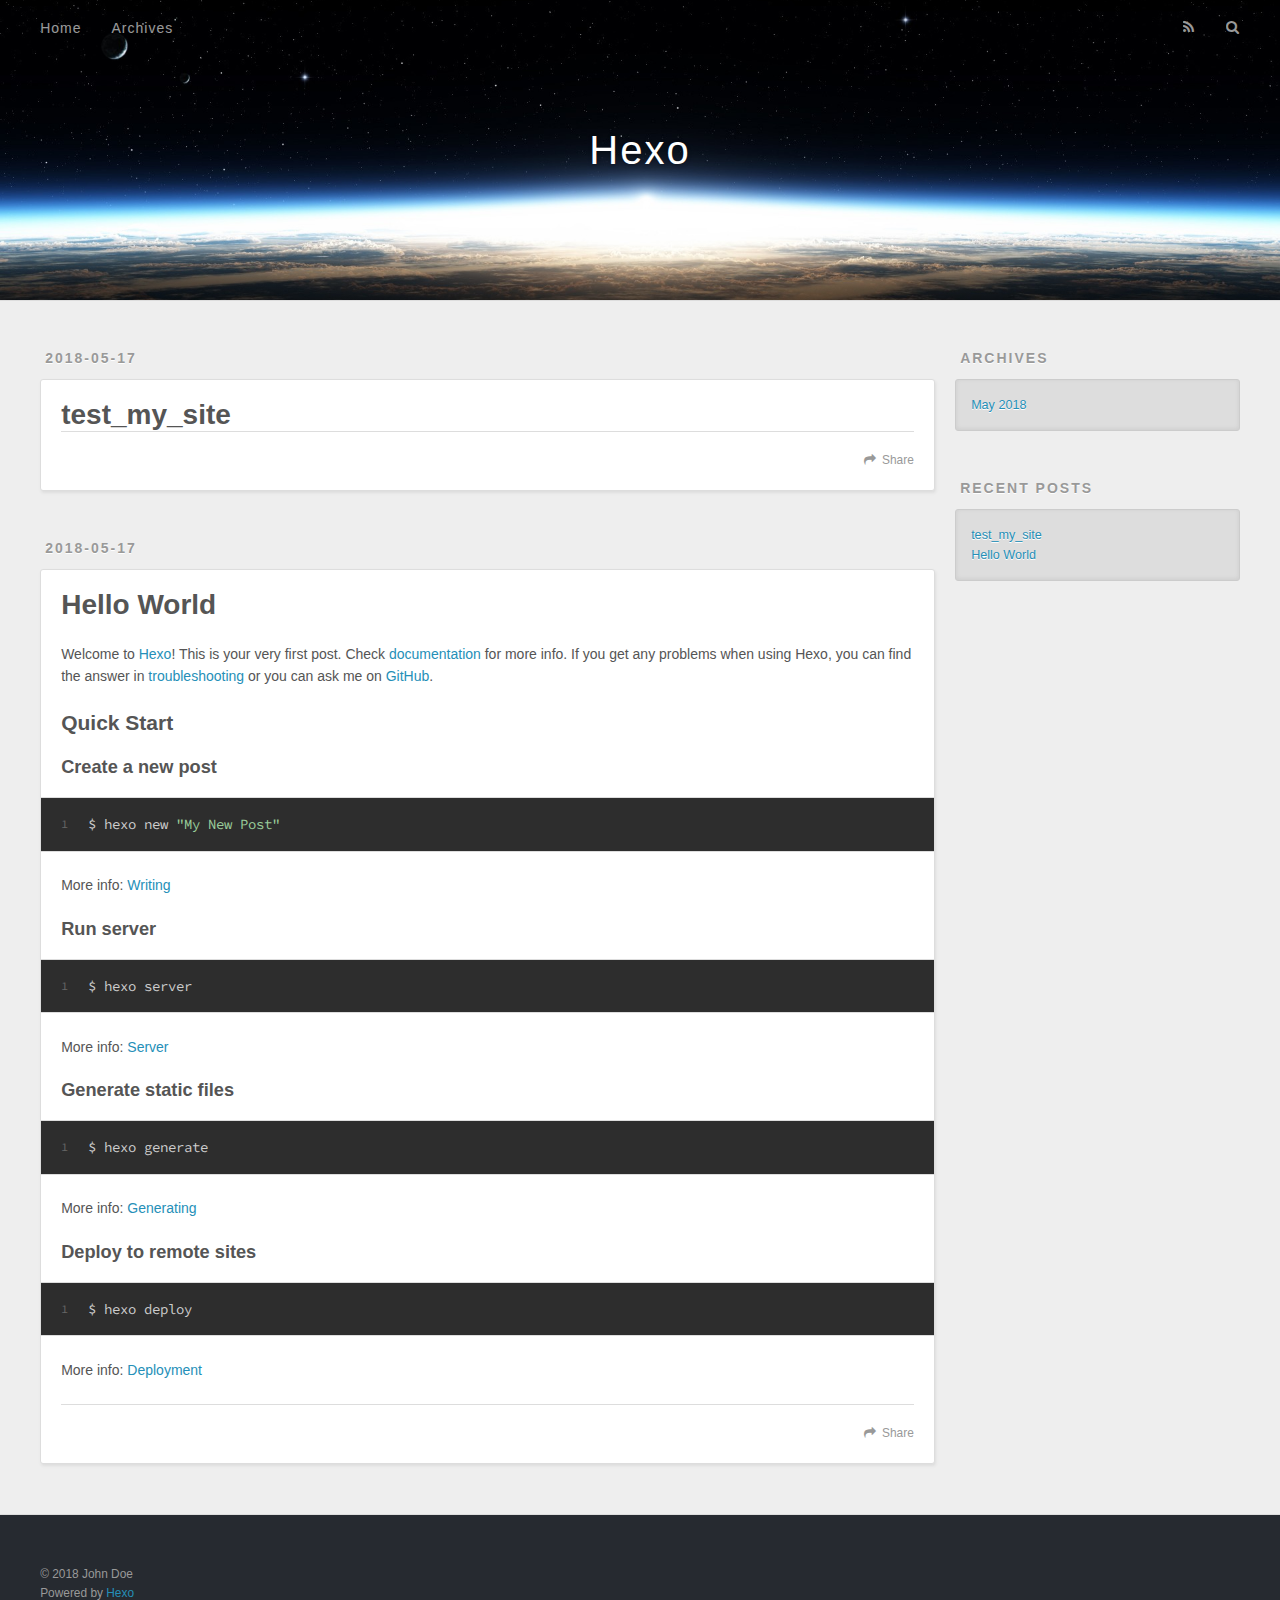
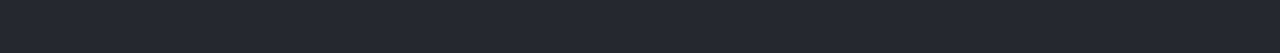
<file: index.html>
<!DOCTYPE html>
<html>
<head>
  <meta charset="utf-8">
  

  
  <title>Hexo</title>
  <meta name="viewport" content="width=device-width, initial-scale=1, maximum-scale=1">
  <meta property="og:type" content="website">
<meta property="og:title" content="Hexo">
<meta property="og:url" content="http://yoursite.com/index.html">
<meta property="og:site_name" content="Hexo">
<meta property="og:locale" content="default">
<meta name="twitter:card" content="summary">
<meta name="twitter:title" content="Hexo">
  
    <link rel="alternate" href="/atom.xml" title="Hexo" type="application/atom+xml">
  
  
    <link rel="icon" href="/favicon.png">
  
  
    <link href="//fonts.googleapis.com/css?family=Source+Code+Pro" rel="stylesheet" type="text/css">
  
  <link rel="stylesheet" href="/css/style.css">
</head>

<body>
  <div id="container">
    <div id="wrap">
      <header id="header">
  <div id="banner"></div>
  <div id="header-outer" class="outer">
    <div id="header-title" class="inner">
      <h1 id="logo-wrap">
        <a href="/" id="logo">Hexo</a>
      </h1>
      
    </div>
    <div id="header-inner" class="inner">
      <nav id="main-nav">
        <a id="main-nav-toggle" class="nav-icon"></a>
        
          <a class="main-nav-link" href="/">Home</a>
        
          <a class="main-nav-link" href="/archives">Archives</a>
        
      </nav>
      <nav id="sub-nav">
        
          <a id="nav-rss-link" class="nav-icon" href="/atom.xml" title="RSS Feed"></a>
        
        <a id="nav-search-btn" class="nav-icon" title="Search"></a>
      </nav>
      <div id="search-form-wrap">
        <form action="//google.com/search" method="get" accept-charset="UTF-8" class="search-form"><input type="search" name="q" class="search-form-input" placeholder="Search"><button type="submit" class="search-form-submit">&#xF002;</button><input type="hidden" name="sitesearch" value="http://yoursite.com"></form>
      </div>
    </div>
  </div>
</header>
      <div class="outer">
        <section id="main">
  
    <article id="post-test-my-site" class="article article-type-post" itemscope itemprop="blogPost">
  <div class="article-meta">
    <a href="/2018/05/17/test-my-site/" class="article-date">
  <time datetime="2018-05-17T05:47:33.000Z" itemprop="datePublished">2018-05-17</time>
</a>
    
  </div>
  <div class="article-inner">
    
    
      <header class="article-header">
        
  
    <h1 itemprop="name">
      <a class="article-title" href="/2018/05/17/test-my-site/">test_my_site</a>
    </h1>
  

      </header>
    
    <div class="article-entry" itemprop="articleBody">
      
        
      
    </div>
    <footer class="article-footer">
      <a data-url="http://yoursite.com/2018/05/17/test-my-site/" data-id="cjha4nvvi0000okvlc5q9e3pv" class="article-share-link">Share</a>
      
      
    </footer>
  </div>
  
</article>


  
    <article id="post-hello-world" class="article article-type-post" itemscope itemprop="blogPost">
  <div class="article-meta">
    <a href="/2018/05/17/hello-world/" class="article-date">
  <time datetime="2018-05-17T05:45:32.411Z" itemprop="datePublished">2018-05-17</time>
</a>
    
  </div>
  <div class="article-inner">
    
    
      <header class="article-header">
        
  
    <h1 itemprop="name">
      <a class="article-title" href="/2018/05/17/hello-world/">Hello World</a>
    </h1>
  

      </header>
    
    <div class="article-entry" itemprop="articleBody">
      
        <p>Welcome to <a href="https://hexo.io/" target="_blank" rel="noopener">Hexo</a>! This is your very first post. Check <a href="https://hexo.io/docs/" target="_blank" rel="noopener">documentation</a> for more info. If you get any problems when using Hexo, you can find the answer in <a href="https://hexo.io/docs/troubleshooting.html" target="_blank" rel="noopener">troubleshooting</a> or you can ask me on <a href="https://github.com/hexojs/hexo/issues" target="_blank" rel="noopener">GitHub</a>.</p>
<h2 id="Quick-Start"><a href="#Quick-Start" class="headerlink" title="Quick Start"></a>Quick Start</h2><h3 id="Create-a-new-post"><a href="#Create-a-new-post" class="headerlink" title="Create a new post"></a>Create a new post</h3><figure class="highlight bash"><table><tr><td class="gutter"><pre><span class="line">1</span><br></pre></td><td class="code"><pre><span class="line">$ hexo new <span class="string">"My New Post"</span></span><br></pre></td></tr></table></figure>
<p>More info: <a href="https://hexo.io/docs/writing.html" target="_blank" rel="noopener">Writing</a></p>
<h3 id="Run-server"><a href="#Run-server" class="headerlink" title="Run server"></a>Run server</h3><figure class="highlight bash"><table><tr><td class="gutter"><pre><span class="line">1</span><br></pre></td><td class="code"><pre><span class="line">$ hexo server</span><br></pre></td></tr></table></figure>
<p>More info: <a href="https://hexo.io/docs/server.html" target="_blank" rel="noopener">Server</a></p>
<h3 id="Generate-static-files"><a href="#Generate-static-files" class="headerlink" title="Generate static files"></a>Generate static files</h3><figure class="highlight bash"><table><tr><td class="gutter"><pre><span class="line">1</span><br></pre></td><td class="code"><pre><span class="line">$ hexo generate</span><br></pre></td></tr></table></figure>
<p>More info: <a href="https://hexo.io/docs/generating.html" target="_blank" rel="noopener">Generating</a></p>
<h3 id="Deploy-to-remote-sites"><a href="#Deploy-to-remote-sites" class="headerlink" title="Deploy to remote sites"></a>Deploy to remote sites</h3><figure class="highlight bash"><table><tr><td class="gutter"><pre><span class="line">1</span><br></pre></td><td class="code"><pre><span class="line">$ hexo deploy</span><br></pre></td></tr></table></figure>
<p>More info: <a href="https://hexo.io/docs/deployment.html" target="_blank" rel="noopener">Deployment</a></p>

      
    </div>
    <footer class="article-footer">
      <a data-url="http://yoursite.com/2018/05/17/hello-world/" data-id="cjha4nvy70001okvl7bmuuwe5" class="article-share-link">Share</a>
      
      
    </footer>
  </div>
  
</article>


  


</section>
        
          <aside id="sidebar">
  
    

  
    

  
    
  
    
  <div class="widget-wrap">
    <h3 class="widget-title">Archives</h3>
    <div class="widget">
      <ul class="archive-list"><li class="archive-list-item"><a class="archive-list-link" href="/archives/2018/05/">May 2018</a></li></ul>
    </div>
  </div>


  
    
  <div class="widget-wrap">
    <h3 class="widget-title">Recent Posts</h3>
    <div class="widget">
      <ul>
        
          <li>
            <a href="/2018/05/17/test-my-site/">test_my_site</a>
          </li>
        
          <li>
            <a href="/2018/05/17/hello-world/">Hello World</a>
          </li>
        
      </ul>
    </div>
  </div>

  
</aside>
        
      </div>
      <footer id="footer">
  
  <div class="outer">
    <div id="footer-info" class="inner">
      &copy; 2018 John Doe<br>
      Powered by <a href="http://hexo.io/" target="_blank">Hexo</a>
    </div>
  </div>
</footer>
    </div>
    <nav id="mobile-nav">
  
    <a href="/" class="mobile-nav-link">Home</a>
  
    <a href="/archives" class="mobile-nav-link">Archives</a>
  
</nav>
    

<script src="//ajax.googleapis.com/ajax/libs/jquery/2.0.3/jquery.min.js"></script>


  <link rel="stylesheet" href="/fancybox/jquery.fancybox.css">
  <script src="/fancybox/jquery.fancybox.pack.js"></script>


<script src="/js/script.js"></script>



  </div>
</body>
</html>
</file>
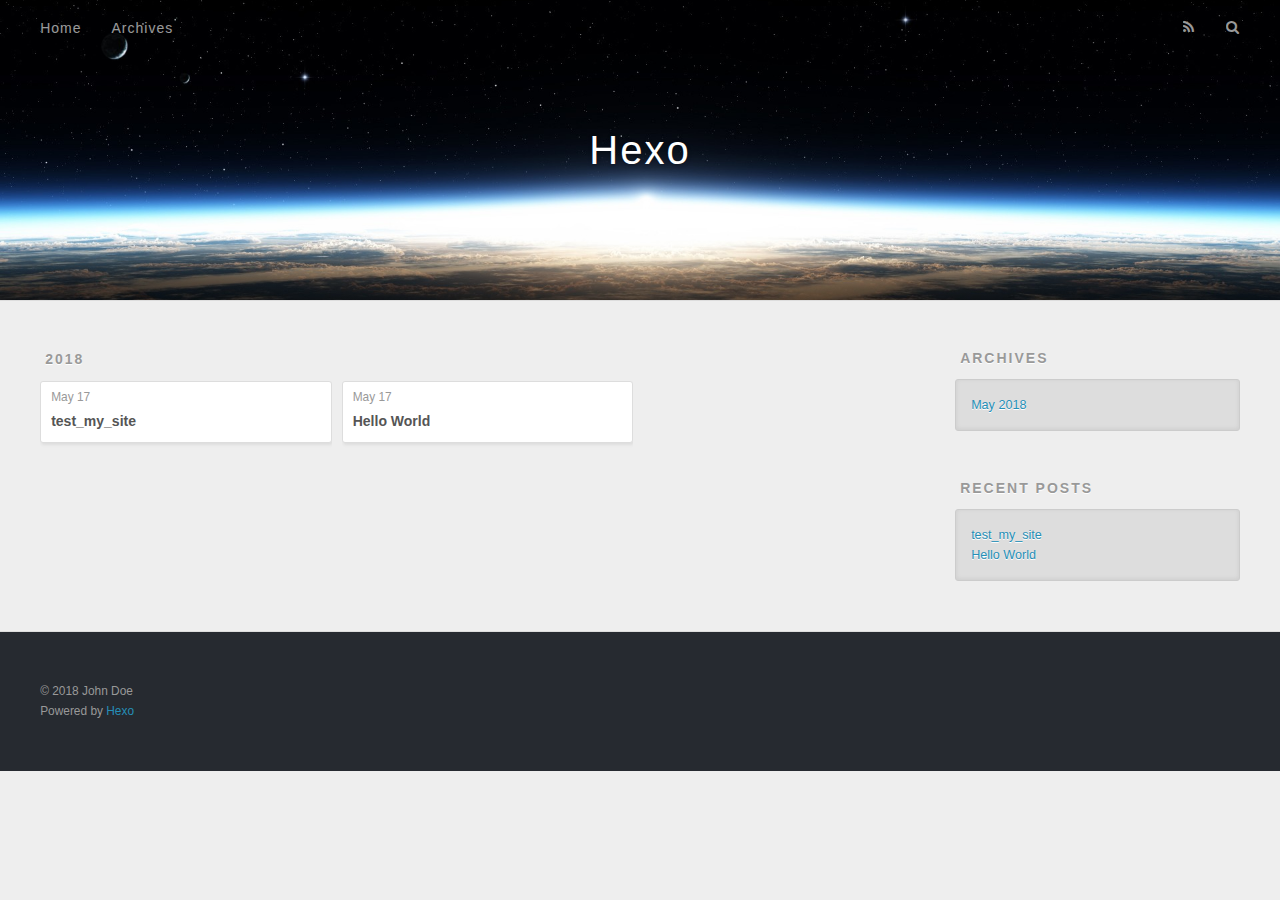
<file: archives/index.html>
<!DOCTYPE html>
<html>
<head>
  <meta charset="utf-8">
  

  
  <title>Archives | Hexo</title>
  <meta name="viewport" content="width=device-width, initial-scale=1, maximum-scale=1">
  <meta property="og:type" content="website">
<meta property="og:title" content="Hexo">
<meta property="og:url" content="http://yoursite.com/archives/index.html">
<meta property="og:site_name" content="Hexo">
<meta property="og:locale" content="default">
<meta name="twitter:card" content="summary">
<meta name="twitter:title" content="Hexo">
  
    <link rel="alternate" href="/atom.xml" title="Hexo" type="application/atom+xml">
  
  
    <link rel="icon" href="/favicon.png">
  
  
    <link href="//fonts.googleapis.com/css?family=Source+Code+Pro" rel="stylesheet" type="text/css">
  
  <link rel="stylesheet" href="/css/style.css">
</head>

<body>
  <div id="container">
    <div id="wrap">
      <header id="header">
  <div id="banner"></div>
  <div id="header-outer" class="outer">
    <div id="header-title" class="inner">
      <h1 id="logo-wrap">
        <a href="/" id="logo">Hexo</a>
      </h1>
      
    </div>
    <div id="header-inner" class="inner">
      <nav id="main-nav">
        <a id="main-nav-toggle" class="nav-icon"></a>
        
          <a class="main-nav-link" href="/">Home</a>
        
          <a class="main-nav-link" href="/archives">Archives</a>
        
      </nav>
      <nav id="sub-nav">
        
          <a id="nav-rss-link" class="nav-icon" href="/atom.xml" title="RSS Feed"></a>
        
        <a id="nav-search-btn" class="nav-icon" title="Search"></a>
      </nav>
      <div id="search-form-wrap">
        <form action="//google.com/search" method="get" accept-charset="UTF-8" class="search-form"><input type="search" name="q" class="search-form-input" placeholder="Search"><button type="submit" class="search-form-submit">&#xF002;</button><input type="hidden" name="sitesearch" value="http://yoursite.com"></form>
      </div>
    </div>
  </div>
</header>
      <div class="outer">
        <section id="main">
  
  
    
    
      
      
      <section class="archives-wrap">
        <div class="archive-year-wrap">
          <a href="/archives/2018" class="archive-year">2018</a>
        </div>
        <div class="archives">
    
    <article class="archive-article archive-type-post">
  <div class="archive-article-inner">
    <header class="archive-article-header">
      <a href="/2018/05/17/test-my-site/" class="archive-article-date">
  <time datetime="2018-05-17T05:47:33.000Z" itemprop="datePublished">May 17</time>
</a>
      
  
    <h1 itemprop="name">
      <a class="archive-article-title" href="/2018/05/17/test-my-site/">test_my_site</a>
    </h1>
  

    </header>
  </div>
</article>
  
    
    
    <article class="archive-article archive-type-post">
  <div class="archive-article-inner">
    <header class="archive-article-header">
      <a href="/2018/05/17/hello-world/" class="archive-article-date">
  <time datetime="2018-05-17T05:45:32.411Z" itemprop="datePublished">May 17</time>
</a>
      
  
    <h1 itemprop="name">
      <a class="archive-article-title" href="/2018/05/17/hello-world/">Hello World</a>
    </h1>
  

    </header>
  </div>
</article>
  
  
    </div></section>
  


</section>
        
          <aside id="sidebar">
  
    

  
    

  
    
  
    
  <div class="widget-wrap">
    <h3 class="widget-title">Archives</h3>
    <div class="widget">
      <ul class="archive-list"><li class="archive-list-item"><a class="archive-list-link" href="/archives/2018/05/">May 2018</a></li></ul>
    </div>
  </div>


  
    
  <div class="widget-wrap">
    <h3 class="widget-title">Recent Posts</h3>
    <div class="widget">
      <ul>
        
          <li>
            <a href="/2018/05/17/test-my-site/">test_my_site</a>
          </li>
        
          <li>
            <a href="/2018/05/17/hello-world/">Hello World</a>
          </li>
        
      </ul>
    </div>
  </div>

  
</aside>
        
      </div>
      <footer id="footer">
  
  <div class="outer">
    <div id="footer-info" class="inner">
      &copy; 2018 John Doe<br>
      Powered by <a href="http://hexo.io/" target="_blank">Hexo</a>
    </div>
  </div>
</footer>
    </div>
    <nav id="mobile-nav">
  
    <a href="/" class="mobile-nav-link">Home</a>
  
    <a href="/archives" class="mobile-nav-link">Archives</a>
  
</nav>
    

<script src="//ajax.googleapis.com/ajax/libs/jquery/2.0.3/jquery.min.js"></script>


  <link rel="stylesheet" href="/fancybox/jquery.fancybox.css">
  <script src="/fancybox/jquery.fancybox.pack.js"></script>


<script src="/js/script.js"></script>



  </div>
</body>
</html>
</file>
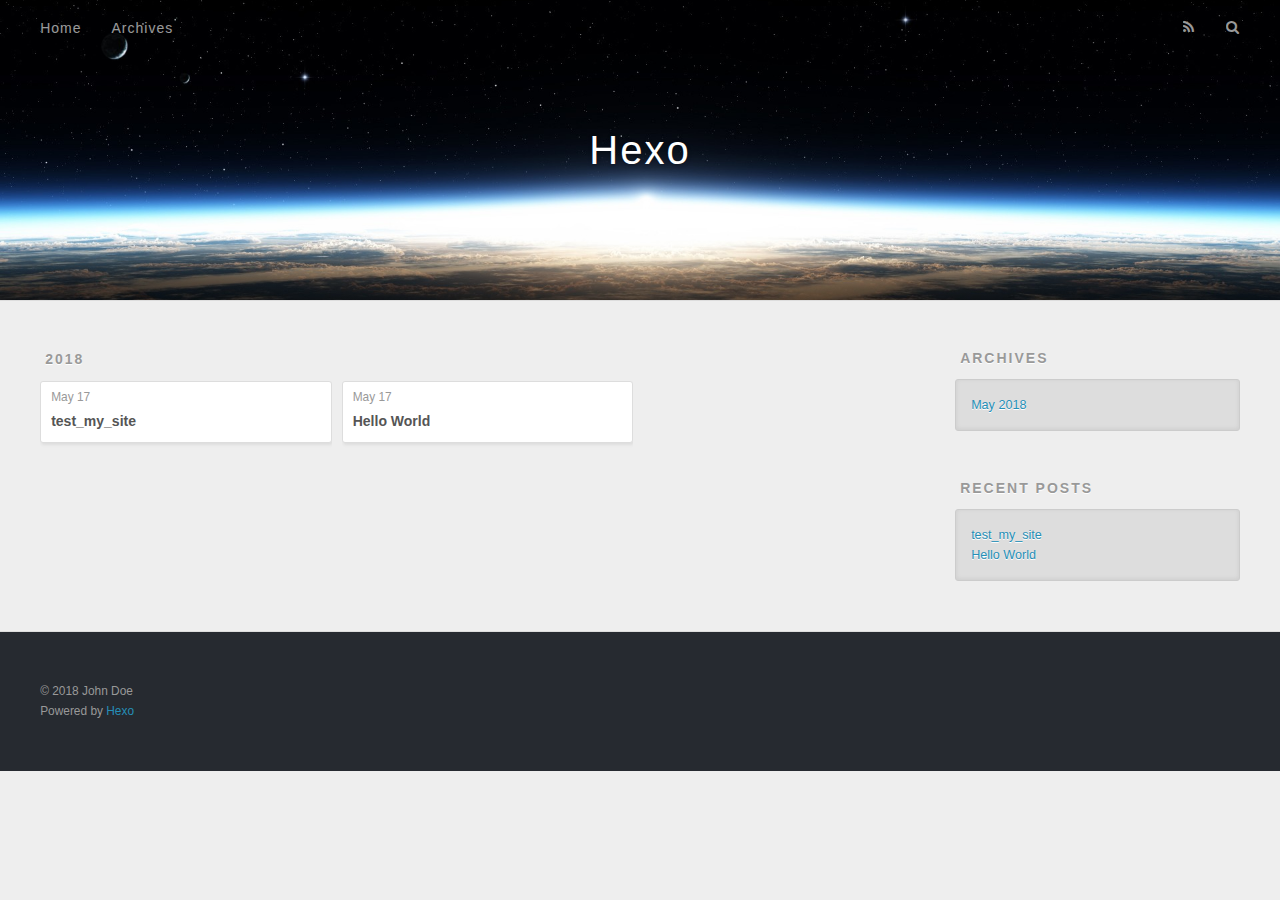
<file: archives/2018/index.html>
<!DOCTYPE html>
<html>
<head>
  <meta charset="utf-8">
  

  
  <title>Archives: 2018 | Hexo</title>
  <meta name="viewport" content="width=device-width, initial-scale=1, maximum-scale=1">
  <meta property="og:type" content="website">
<meta property="og:title" content="Hexo">
<meta property="og:url" content="http://yoursite.com/archives/2018/index.html">
<meta property="og:site_name" content="Hexo">
<meta property="og:locale" content="default">
<meta name="twitter:card" content="summary">
<meta name="twitter:title" content="Hexo">
  
    <link rel="alternate" href="/atom.xml" title="Hexo" type="application/atom+xml">
  
  
    <link rel="icon" href="/favicon.png">
  
  
    <link href="//fonts.googleapis.com/css?family=Source+Code+Pro" rel="stylesheet" type="text/css">
  
  <link rel="stylesheet" href="/css/style.css">
</head>

<body>
  <div id="container">
    <div id="wrap">
      <header id="header">
  <div id="banner"></div>
  <div id="header-outer" class="outer">
    <div id="header-title" class="inner">
      <h1 id="logo-wrap">
        <a href="/" id="logo">Hexo</a>
      </h1>
      
    </div>
    <div id="header-inner" class="inner">
      <nav id="main-nav">
        <a id="main-nav-toggle" class="nav-icon"></a>
        
          <a class="main-nav-link" href="/">Home</a>
        
          <a class="main-nav-link" href="/archives">Archives</a>
        
      </nav>
      <nav id="sub-nav">
        
          <a id="nav-rss-link" class="nav-icon" href="/atom.xml" title="RSS Feed"></a>
        
        <a id="nav-search-btn" class="nav-icon" title="Search"></a>
      </nav>
      <div id="search-form-wrap">
        <form action="//google.com/search" method="get" accept-charset="UTF-8" class="search-form"><input type="search" name="q" class="search-form-input" placeholder="Search"><button type="submit" class="search-form-submit">&#xF002;</button><input type="hidden" name="sitesearch" value="http://yoursite.com"></form>
      </div>
    </div>
  </div>
</header>
      <div class="outer">
        <section id="main">
  
  
    
    
      
      
      <section class="archives-wrap">
        <div class="archive-year-wrap">
          <a href="/archives/2018" class="archive-year">2018</a>
        </div>
        <div class="archives">
    
    <article class="archive-article archive-type-post">
  <div class="archive-article-inner">
    <header class="archive-article-header">
      <a href="/2018/05/17/test-my-site/" class="archive-article-date">
  <time datetime="2018-05-17T05:47:33.000Z" itemprop="datePublished">May 17</time>
</a>
      
  
    <h1 itemprop="name">
      <a class="archive-article-title" href="/2018/05/17/test-my-site/">test_my_site</a>
    </h1>
  

    </header>
  </div>
</article>
  
    
    
    <article class="archive-article archive-type-post">
  <div class="archive-article-inner">
    <header class="archive-article-header">
      <a href="/2018/05/17/hello-world/" class="archive-article-date">
  <time datetime="2018-05-17T05:45:32.411Z" itemprop="datePublished">May 17</time>
</a>
      
  
    <h1 itemprop="name">
      <a class="archive-article-title" href="/2018/05/17/hello-world/">Hello World</a>
    </h1>
  

    </header>
  </div>
</article>
  
  
    </div></section>
  


</section>
        
          <aside id="sidebar">
  
    

  
    

  
    
  
    
  <div class="widget-wrap">
    <h3 class="widget-title">Archives</h3>
    <div class="widget">
      <ul class="archive-list"><li class="archive-list-item"><a class="archive-list-link" href="/archives/2018/05/">May 2018</a></li></ul>
    </div>
  </div>


  
    
  <div class="widget-wrap">
    <h3 class="widget-title">Recent Posts</h3>
    <div class="widget">
      <ul>
        
          <li>
            <a href="/2018/05/17/test-my-site/">test_my_site</a>
          </li>
        
          <li>
            <a href="/2018/05/17/hello-world/">Hello World</a>
          </li>
        
      </ul>
    </div>
  </div>

  
</aside>
        
      </div>
      <footer id="footer">
  
  <div class="outer">
    <div id="footer-info" class="inner">
      &copy; 2018 John Doe<br>
      Powered by <a href="http://hexo.io/" target="_blank">Hexo</a>
    </div>
  </div>
</footer>
    </div>
    <nav id="mobile-nav">
  
    <a href="/" class="mobile-nav-link">Home</a>
  
    <a href="/archives" class="mobile-nav-link">Archives</a>
  
</nav>
    

<script src="//ajax.googleapis.com/ajax/libs/jquery/2.0.3/jquery.min.js"></script>


  <link rel="stylesheet" href="/fancybox/jquery.fancybox.css">
  <script src="/fancybox/jquery.fancybox.pack.js"></script>


<script src="/js/script.js"></script>



  </div>
</body>
</html>
</file>
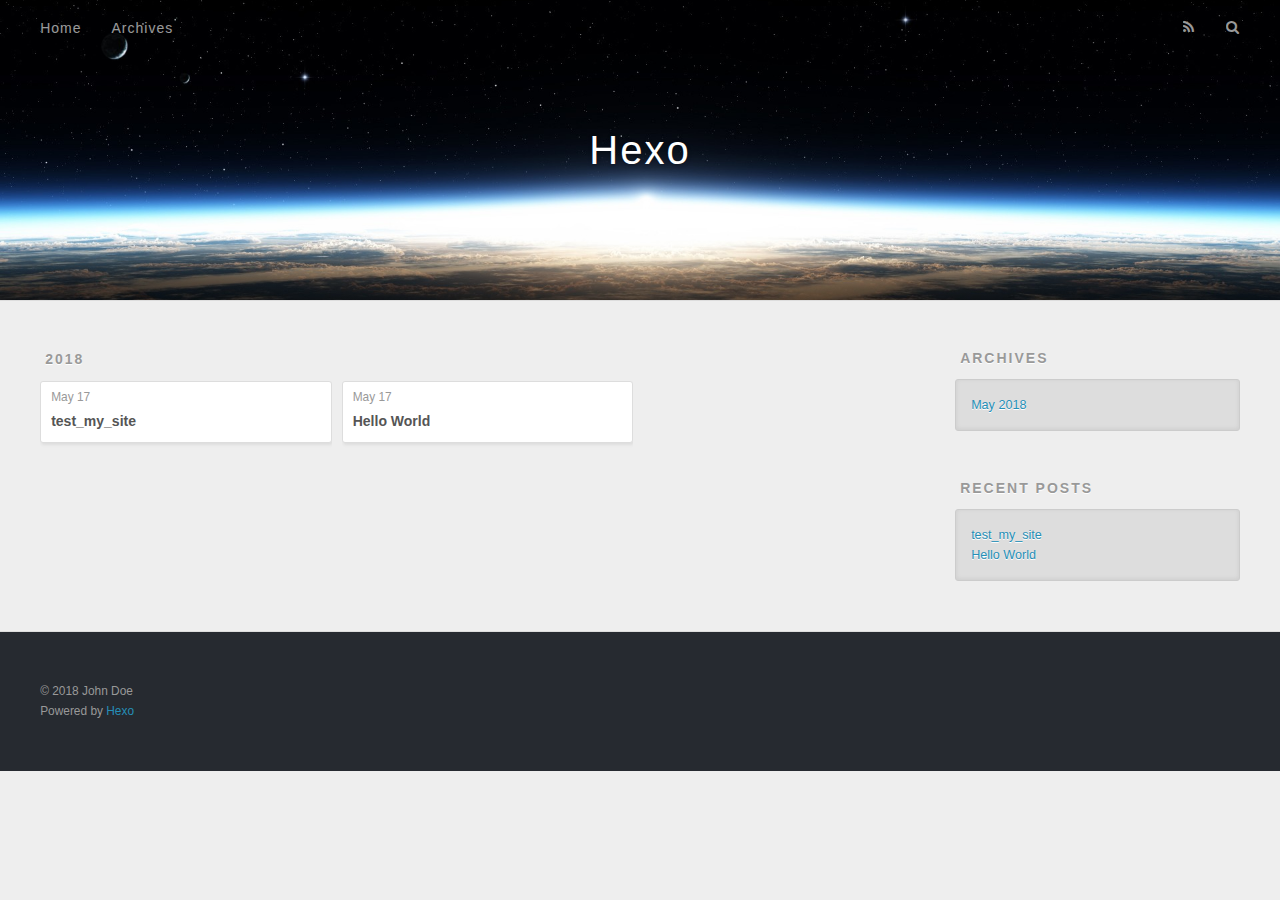
<file: archives/2018/05/index.html>
<!DOCTYPE html>
<html>
<head>
  <meta charset="utf-8">
  

  
  <title>Archives: 2018/5 | Hexo</title>
  <meta name="viewport" content="width=device-width, initial-scale=1, maximum-scale=1">
  <meta property="og:type" content="website">
<meta property="og:title" content="Hexo">
<meta property="og:url" content="http://yoursite.com/archives/2018/05/index.html">
<meta property="og:site_name" content="Hexo">
<meta property="og:locale" content="default">
<meta name="twitter:card" content="summary">
<meta name="twitter:title" content="Hexo">
  
    <link rel="alternate" href="/atom.xml" title="Hexo" type="application/atom+xml">
  
  
    <link rel="icon" href="/favicon.png">
  
  
    <link href="//fonts.googleapis.com/css?family=Source+Code+Pro" rel="stylesheet" type="text/css">
  
  <link rel="stylesheet" href="/css/style.css">
</head>

<body>
  <div id="container">
    <div id="wrap">
      <header id="header">
  <div id="banner"></div>
  <div id="header-outer" class="outer">
    <div id="header-title" class="inner">
      <h1 id="logo-wrap">
        <a href="/" id="logo">Hexo</a>
      </h1>
      
    </div>
    <div id="header-inner" class="inner">
      <nav id="main-nav">
        <a id="main-nav-toggle" class="nav-icon"></a>
        
          <a class="main-nav-link" href="/">Home</a>
        
          <a class="main-nav-link" href="/archives">Archives</a>
        
      </nav>
      <nav id="sub-nav">
        
          <a id="nav-rss-link" class="nav-icon" href="/atom.xml" title="RSS Feed"></a>
        
        <a id="nav-search-btn" class="nav-icon" title="Search"></a>
      </nav>
      <div id="search-form-wrap">
        <form action="//google.com/search" method="get" accept-charset="UTF-8" class="search-form"><input type="search" name="q" class="search-form-input" placeholder="Search"><button type="submit" class="search-form-submit">&#xF002;</button><input type="hidden" name="sitesearch" value="http://yoursite.com"></form>
      </div>
    </div>
  </div>
</header>
      <div class="outer">
        <section id="main">
  
  
    
    
      
      
      <section class="archives-wrap">
        <div class="archive-year-wrap">
          <a href="/archives/2018" class="archive-year">2018</a>
        </div>
        <div class="archives">
    
    <article class="archive-article archive-type-post">
  <div class="archive-article-inner">
    <header class="archive-article-header">
      <a href="/2018/05/17/test-my-site/" class="archive-article-date">
  <time datetime="2018-05-17T05:47:33.000Z" itemprop="datePublished">May 17</time>
</a>
      
  
    <h1 itemprop="name">
      <a class="archive-article-title" href="/2018/05/17/test-my-site/">test_my_site</a>
    </h1>
  

    </header>
  </div>
</article>
  
    
    
    <article class="archive-article archive-type-post">
  <div class="archive-article-inner">
    <header class="archive-article-header">
      <a href="/2018/05/17/hello-world/" class="archive-article-date">
  <time datetime="2018-05-17T05:45:32.411Z" itemprop="datePublished">May 17</time>
</a>
      
  
    <h1 itemprop="name">
      <a class="archive-article-title" href="/2018/05/17/hello-world/">Hello World</a>
    </h1>
  

    </header>
  </div>
</article>
  
  
    </div></section>
  


</section>
        
          <aside id="sidebar">
  
    

  
    

  
    
  
    
  <div class="widget-wrap">
    <h3 class="widget-title">Archives</h3>
    <div class="widget">
      <ul class="archive-list"><li class="archive-list-item"><a class="archive-list-link" href="/archives/2018/05/">May 2018</a></li></ul>
    </div>
  </div>


  
    
  <div class="widget-wrap">
    <h3 class="widget-title">Recent Posts</h3>
    <div class="widget">
      <ul>
        
          <li>
            <a href="/2018/05/17/test-my-site/">test_my_site</a>
          </li>
        
          <li>
            <a href="/2018/05/17/hello-world/">Hello World</a>
          </li>
        
      </ul>
    </div>
  </div>

  
</aside>
        
      </div>
      <footer id="footer">
  
  <div class="outer">
    <div id="footer-info" class="inner">
      &copy; 2018 John Doe<br>
      Powered by <a href="http://hexo.io/" target="_blank">Hexo</a>
    </div>
  </div>
</footer>
    </div>
    <nav id="mobile-nav">
  
    <a href="/" class="mobile-nav-link">Home</a>
  
    <a href="/archives" class="mobile-nav-link">Archives</a>
  
</nav>
    

<script src="//ajax.googleapis.com/ajax/libs/jquery/2.0.3/jquery.min.js"></script>


  <link rel="stylesheet" href="/fancybox/jquery.fancybox.css">
  <script src="/fancybox/jquery.fancybox.pack.js"></script>


<script src="/js/script.js"></script>



  </div>
</body>
</html>
</file>
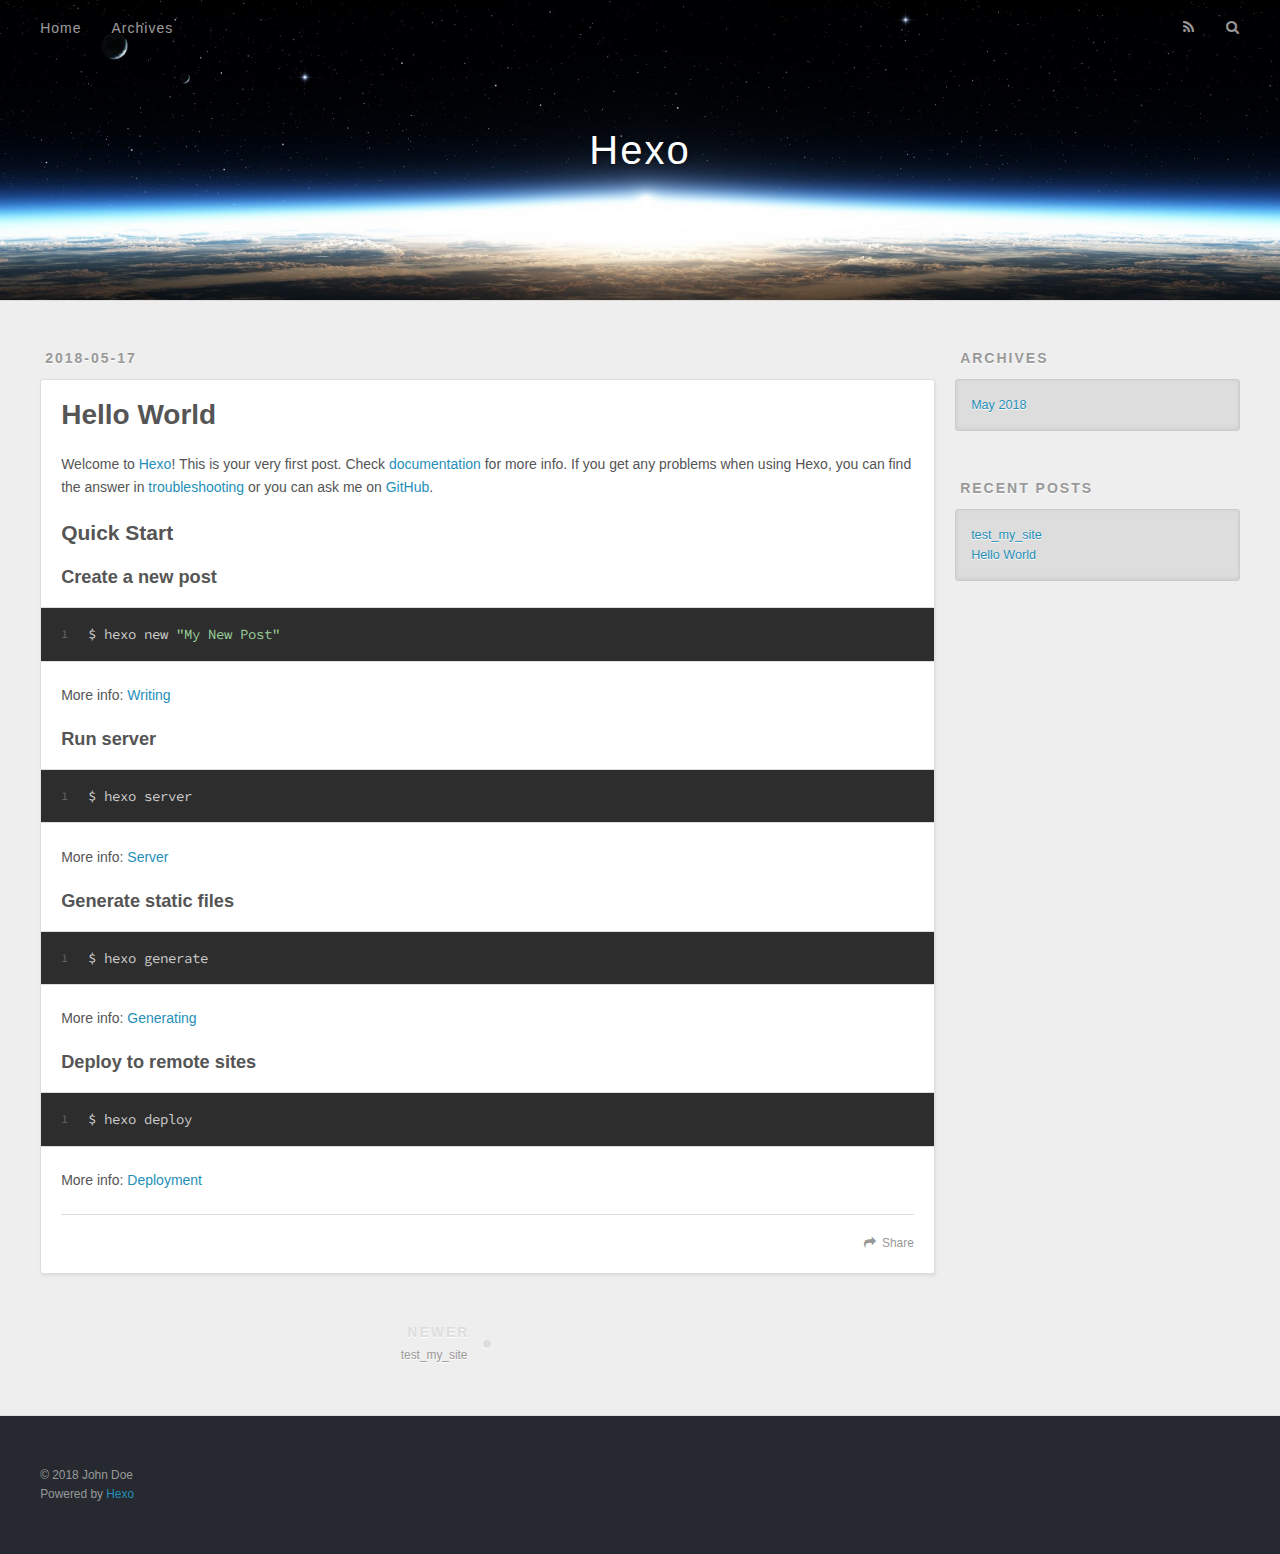
<file: 2018/05/17/hello-world/index.html>
<!DOCTYPE html>
<html>
<head>
  <meta charset="utf-8">
  

  
  <title>Hello World | Hexo</title>
  <meta name="viewport" content="width=device-width, initial-scale=1, maximum-scale=1">
  <meta name="description" content="Welcome to Hexo! This is your very first post. Check documentation for more info. If you get any problems when using Hexo, you can find the answer in troubleshooting or you can ask me on GitHub. Quick">
<meta property="og:type" content="article">
<meta property="og:title" content="Hello World">
<meta property="og:url" content="http://yoursite.com/2018/05/17/hello-world/index.html">
<meta property="og:site_name" content="Hexo">
<meta property="og:description" content="Welcome to Hexo! This is your very first post. Check documentation for more info. If you get any problems when using Hexo, you can find the answer in troubleshooting or you can ask me on GitHub. Quick">
<meta property="og:locale" content="default">
<meta property="og:updated_time" content="2018-05-17T05:45:32.411Z">
<meta name="twitter:card" content="summary">
<meta name="twitter:title" content="Hello World">
<meta name="twitter:description" content="Welcome to Hexo! This is your very first post. Check documentation for more info. If you get any problems when using Hexo, you can find the answer in troubleshooting or you can ask me on GitHub. Quick">
  
    <link rel="alternate" href="/atom.xml" title="Hexo" type="application/atom+xml">
  
  
    <link rel="icon" href="/favicon.png">
  
  
    <link href="//fonts.googleapis.com/css?family=Source+Code+Pro" rel="stylesheet" type="text/css">
  
  <link rel="stylesheet" href="/css/style.css">
</head>

<body>
  <div id="container">
    <div id="wrap">
      <header id="header">
  <div id="banner"></div>
  <div id="header-outer" class="outer">
    <div id="header-title" class="inner">
      <h1 id="logo-wrap">
        <a href="/" id="logo">Hexo</a>
      </h1>
      
    </div>
    <div id="header-inner" class="inner">
      <nav id="main-nav">
        <a id="main-nav-toggle" class="nav-icon"></a>
        
          <a class="main-nav-link" href="/">Home</a>
        
          <a class="main-nav-link" href="/archives">Archives</a>
        
      </nav>
      <nav id="sub-nav">
        
          <a id="nav-rss-link" class="nav-icon" href="/atom.xml" title="RSS Feed"></a>
        
        <a id="nav-search-btn" class="nav-icon" title="Search"></a>
      </nav>
      <div id="search-form-wrap">
        <form action="//google.com/search" method="get" accept-charset="UTF-8" class="search-form"><input type="search" name="q" class="search-form-input" placeholder="Search"><button type="submit" class="search-form-submit">&#xF002;</button><input type="hidden" name="sitesearch" value="http://yoursite.com"></form>
      </div>
    </div>
  </div>
</header>
      <div class="outer">
        <section id="main"><article id="post-hello-world" class="article article-type-post" itemscope itemprop="blogPost">
  <div class="article-meta">
    <a href="/2018/05/17/hello-world/" class="article-date">
  <time datetime="2018-05-17T05:45:32.411Z" itemprop="datePublished">2018-05-17</time>
</a>
    
  </div>
  <div class="article-inner">
    
    
      <header class="article-header">
        
  
    <h1 class="article-title" itemprop="name">
      Hello World
    </h1>
  

      </header>
    
    <div class="article-entry" itemprop="articleBody">
      
        <p>Welcome to <a href="https://hexo.io/" target="_blank" rel="noopener">Hexo</a>! This is your very first post. Check <a href="https://hexo.io/docs/" target="_blank" rel="noopener">documentation</a> for more info. If you get any problems when using Hexo, you can find the answer in <a href="https://hexo.io/docs/troubleshooting.html" target="_blank" rel="noopener">troubleshooting</a> or you can ask me on <a href="https://github.com/hexojs/hexo/issues" target="_blank" rel="noopener">GitHub</a>.</p>
<h2 id="Quick-Start"><a href="#Quick-Start" class="headerlink" title="Quick Start"></a>Quick Start</h2><h3 id="Create-a-new-post"><a href="#Create-a-new-post" class="headerlink" title="Create a new post"></a>Create a new post</h3><figure class="highlight bash"><table><tr><td class="gutter"><pre><span class="line">1</span><br></pre></td><td class="code"><pre><span class="line">$ hexo new <span class="string">"My New Post"</span></span><br></pre></td></tr></table></figure>
<p>More info: <a href="https://hexo.io/docs/writing.html" target="_blank" rel="noopener">Writing</a></p>
<h3 id="Run-server"><a href="#Run-server" class="headerlink" title="Run server"></a>Run server</h3><figure class="highlight bash"><table><tr><td class="gutter"><pre><span class="line">1</span><br></pre></td><td class="code"><pre><span class="line">$ hexo server</span><br></pre></td></tr></table></figure>
<p>More info: <a href="https://hexo.io/docs/server.html" target="_blank" rel="noopener">Server</a></p>
<h3 id="Generate-static-files"><a href="#Generate-static-files" class="headerlink" title="Generate static files"></a>Generate static files</h3><figure class="highlight bash"><table><tr><td class="gutter"><pre><span class="line">1</span><br></pre></td><td class="code"><pre><span class="line">$ hexo generate</span><br></pre></td></tr></table></figure>
<p>More info: <a href="https://hexo.io/docs/generating.html" target="_blank" rel="noopener">Generating</a></p>
<h3 id="Deploy-to-remote-sites"><a href="#Deploy-to-remote-sites" class="headerlink" title="Deploy to remote sites"></a>Deploy to remote sites</h3><figure class="highlight bash"><table><tr><td class="gutter"><pre><span class="line">1</span><br></pre></td><td class="code"><pre><span class="line">$ hexo deploy</span><br></pre></td></tr></table></figure>
<p>More info: <a href="https://hexo.io/docs/deployment.html" target="_blank" rel="noopener">Deployment</a></p>

      
    </div>
    <footer class="article-footer">
      <a data-url="http://yoursite.com/2018/05/17/hello-world/" data-id="cjha4nvy70001okvl7bmuuwe5" class="article-share-link">Share</a>
      
      
    </footer>
  </div>
  
    
<nav id="article-nav">
  
    <a href="/2018/05/17/test-my-site/" id="article-nav-newer" class="article-nav-link-wrap">
      <strong class="article-nav-caption">Newer</strong>
      <div class="article-nav-title">
        
          test_my_site
        
      </div>
    </a>
  
  
</nav>

  
</article>

</section>
        
          <aside id="sidebar">
  
    

  
    

  
    
  
    
  <div class="widget-wrap">
    <h3 class="widget-title">Archives</h3>
    <div class="widget">
      <ul class="archive-list"><li class="archive-list-item"><a class="archive-list-link" href="/archives/2018/05/">May 2018</a></li></ul>
    </div>
  </div>


  
    
  <div class="widget-wrap">
    <h3 class="widget-title">Recent Posts</h3>
    <div class="widget">
      <ul>
        
          <li>
            <a href="/2018/05/17/test-my-site/">test_my_site</a>
          </li>
        
          <li>
            <a href="/2018/05/17/hello-world/">Hello World</a>
          </li>
        
      </ul>
    </div>
  </div>

  
</aside>
        
      </div>
      <footer id="footer">
  
  <div class="outer">
    <div id="footer-info" class="inner">
      &copy; 2018 John Doe<br>
      Powered by <a href="http://hexo.io/" target="_blank">Hexo</a>
    </div>
  </div>
</footer>
    </div>
    <nav id="mobile-nav">
  
    <a href="/" class="mobile-nav-link">Home</a>
  
    <a href="/archives" class="mobile-nav-link">Archives</a>
  
</nav>
    

<script src="//ajax.googleapis.com/ajax/libs/jquery/2.0.3/jquery.min.js"></script>


  <link rel="stylesheet" href="/fancybox/jquery.fancybox.css">
  <script src="/fancybox/jquery.fancybox.pack.js"></script>


<script src="/js/script.js"></script>



  </div>
</body>
</html>
</file>
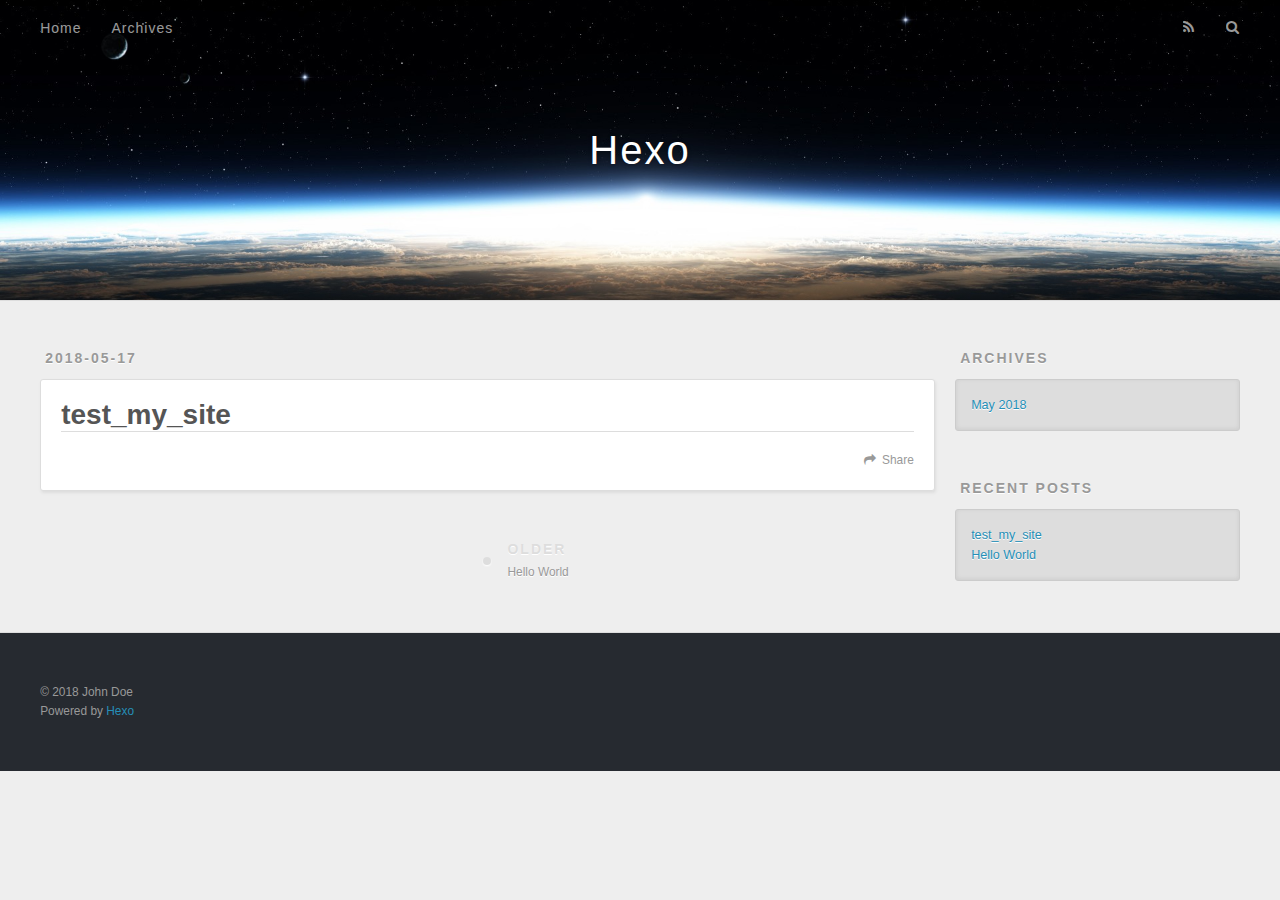
<file: 2018/05/17/test-my-site/index.html>
<!DOCTYPE html>
<html>
<head>
  <meta charset="utf-8">
  

  
  <title>test_my_site | Hexo</title>
  <meta name="viewport" content="width=device-width, initial-scale=1, maximum-scale=1">
  <meta property="og:type" content="article">
<meta property="og:title" content="test_my_site">
<meta property="og:url" content="http://yoursite.com/2018/05/17/test-my-site/index.html">
<meta property="og:site_name" content="Hexo">
<meta property="og:locale" content="default">
<meta property="og:updated_time" content="2018-05-17T05:47:33.180Z">
<meta name="twitter:card" content="summary">
<meta name="twitter:title" content="test_my_site">
  
    <link rel="alternate" href="/atom.xml" title="Hexo" type="application/atom+xml">
  
  
    <link rel="icon" href="/favicon.png">
  
  
    <link href="//fonts.googleapis.com/css?family=Source+Code+Pro" rel="stylesheet" type="text/css">
  
  <link rel="stylesheet" href="/css/style.css">
</head>

<body>
  <div id="container">
    <div id="wrap">
      <header id="header">
  <div id="banner"></div>
  <div id="header-outer" class="outer">
    <div id="header-title" class="inner">
      <h1 id="logo-wrap">
        <a href="/" id="logo">Hexo</a>
      </h1>
      
    </div>
    <div id="header-inner" class="inner">
      <nav id="main-nav">
        <a id="main-nav-toggle" class="nav-icon"></a>
        
          <a class="main-nav-link" href="/">Home</a>
        
          <a class="main-nav-link" href="/archives">Archives</a>
        
      </nav>
      <nav id="sub-nav">
        
          <a id="nav-rss-link" class="nav-icon" href="/atom.xml" title="RSS Feed"></a>
        
        <a id="nav-search-btn" class="nav-icon" title="Search"></a>
      </nav>
      <div id="search-form-wrap">
        <form action="//google.com/search" method="get" accept-charset="UTF-8" class="search-form"><input type="search" name="q" class="search-form-input" placeholder="Search"><button type="submit" class="search-form-submit">&#xF002;</button><input type="hidden" name="sitesearch" value="http://yoursite.com"></form>
      </div>
    </div>
  </div>
</header>
      <div class="outer">
        <section id="main"><article id="post-test-my-site" class="article article-type-post" itemscope itemprop="blogPost">
  <div class="article-meta">
    <a href="/2018/05/17/test-my-site/" class="article-date">
  <time datetime="2018-05-17T05:47:33.000Z" itemprop="datePublished">2018-05-17</time>
</a>
    
  </div>
  <div class="article-inner">
    
    
      <header class="article-header">
        
  
    <h1 class="article-title" itemprop="name">
      test_my_site
    </h1>
  

      </header>
    
    <div class="article-entry" itemprop="articleBody">
      
        
      
    </div>
    <footer class="article-footer">
      <a data-url="http://yoursite.com/2018/05/17/test-my-site/" data-id="cjha4nvvi0000okvlc5q9e3pv" class="article-share-link">Share</a>
      
      
    </footer>
  </div>
  
    
<nav id="article-nav">
  
  
    <a href="/2018/05/17/hello-world/" id="article-nav-older" class="article-nav-link-wrap">
      <strong class="article-nav-caption">Older</strong>
      <div class="article-nav-title">Hello World</div>
    </a>
  
</nav>

  
</article>

</section>
        
          <aside id="sidebar">
  
    

  
    

  
    
  
    
  <div class="widget-wrap">
    <h3 class="widget-title">Archives</h3>
    <div class="widget">
      <ul class="archive-list"><li class="archive-list-item"><a class="archive-list-link" href="/archives/2018/05/">May 2018</a></li></ul>
    </div>
  </div>


  
    
  <div class="widget-wrap">
    <h3 class="widget-title">Recent Posts</h3>
    <div class="widget">
      <ul>
        
          <li>
            <a href="/2018/05/17/test-my-site/">test_my_site</a>
          </li>
        
          <li>
            <a href="/2018/05/17/hello-world/">Hello World</a>
          </li>
        
      </ul>
    </div>
  </div>

  
</aside>
        
      </div>
      <footer id="footer">
  
  <div class="outer">
    <div id="footer-info" class="inner">
      &copy; 2018 John Doe<br>
      Powered by <a href="http://hexo.io/" target="_blank">Hexo</a>
    </div>
  </div>
</footer>
    </div>
    <nav id="mobile-nav">
  
    <a href="/" class="mobile-nav-link">Home</a>
  
    <a href="/archives" class="mobile-nav-link">Archives</a>
  
</nav>
    

<script src="//ajax.googleapis.com/ajax/libs/jquery/2.0.3/jquery.min.js"></script>


  <link rel="stylesheet" href="/fancybox/jquery.fancybox.css">
  <script src="/fancybox/jquery.fancybox.pack.js"></script>


<script src="/js/script.js"></script>



  </div>
</body>
</html>
</file>
<file: css/style.css>
body {
  width: 100%;
}
body:before,
body:after {
  content: "";
  display: table;
}
body:after {
  clear: both;
}
html,
body,
div,
span,
applet,
object,
iframe,
h1,
h2,
h3,
h4,
h5,
h6,
p,
blockquote,
pre,
a,
abbr,
acronym,
address,
big,
cite,
code,
del,
dfn,
em,
img,
ins,
kbd,
q,
s,
samp,
small,
strike,
strong,
sub,
sup,
tt,
var,
dl,
dt,
dd,
ol,
ul,
li,
fieldset,
form,
label,
legend,
table,
caption,
tbody,
tfoot,
thead,
tr,
th,
td {
  margin: 0;
  padding: 0;
  border: 0;
  outline: 0;
  font-weight: inherit;
  font-style: inherit;
  font-family: inherit;
  font-size: 100%;
  vertical-align: baseline;
}
body {
  line-height: 1;
  color: #000;
  background: #fff;
}
ol,
ul {
  list-style: none;
}
table {
  border-collapse: separate;
  border-spacing: 0;
  vertical-align: middle;
}
caption,
th,
td {
  text-align: left;
  font-weight: normal;
  vertical-align: middle;
}
a img {
  border: none;
}
input,
button {
  margin: 0;
  padding: 0;
}
input::-moz-focus-inner,
button::-moz-focus-inner {
  border: 0;
  padding: 0;
}
@font-face {
  font-family: FontAwesome;
  font-style: normal;
  font-weight: normal;
  src: url("fonts/fontawesome-webfont.eot?v=#4.0.3");
  src: url("fonts/fontawesome-webfont.eot?#iefix&v=#4.0.3") format("embedded-opentype"), url("fonts/fontawesome-webfont.woff?v=#4.0.3") format("woff"), url("fonts/fontawesome-webfont.ttf?v=#4.0.3") format("truetype"), url("fonts/fontawesome-webfont.svg#fontawesomeregular?v=#4.0.3") format("svg");
}
html,
body,
#container {
  height: 100%;
}
body {
  background: #eee;
  font: 14px -apple-system, BlinkMacSystemFont, "Segoe UI", "Roboto", "Oxygen", "Ubuntu", "Cantarell", "Fira Sans", "Droid Sans", "Helvetica Neue", sans-serif;
  -webkit-text-size-adjust: 100%;
}
.outer {
  max-width: 1220px;
  margin: 0 auto;
  padding: 0 20px;
}
.outer:before,
.outer:after {
  content: "";
  display: table;
}
.outer:after {
  clear: both;
}
.inner {
  display: inline;
  float: left;
  width: 98.33333333333333%;
  margin: 0 0.833333333333333%;
}
.left,
.alignleft {
  float: left;
}
.right,
.alignright {
  float: right;
}
.clear {
  clear: both;
}
#container {
  position: relative;
}
.mobile-nav-on {
  overflow: hidden;
}
#wrap {
  height: 100%;
  width: 100%;
  position: absolute;
  top: 0;
  left: 0;
  -webkit-transition: 0.2s ease-out;
  -moz-transition: 0.2s ease-out;
  -ms-transition: 0.2s ease-out;
  transition: 0.2s ease-out;
  z-index: 1;
  background: #eee;
}
.mobile-nav-on #wrap {
  left: 280px;
}
@media screen and (min-width: 768px) {
  #main {
    display: inline;
    float: left;
    width: 73.33333333333333%;
    margin: 0 0.833333333333333%;
  }
}
.article-date,
.article-category-link,
.archive-year,
.widget-title {
  text-decoration: none;
  text-transform: uppercase;
  letter-spacing: 2px;
  color: #999;
  margin-bottom: 1em;
  margin-left: 5px;
  line-height: 1em;
  text-shadow: 0 1px #fff;
  font-weight: bold;
}
.article-inner,
.archive-article-inner {
  background: #fff;
  -webkit-box-shadow: 1px 2px 3px #ddd;
  box-shadow: 1px 2px 3px #ddd;
  border: 1px solid #ddd;
  border-radius: 3px;
}
.article-entry h1,
.widget h1 {
  font-size: 2em;
}
.article-entry h2,
.widget h2 {
  font-size: 1.5em;
}
.article-entry h3,
.widget h3 {
  font-size: 1.3em;
}
.article-entry h4,
.widget h4 {
  font-size: 1.2em;
}
.article-entry h5,
.widget h5 {
  font-size: 1em;
}
.article-entry h6,
.widget h6 {
  font-size: 1em;
  color: #999;
}
.article-entry hr,
.widget hr {
  border: 1px dashed #ddd;
}
.article-entry strong,
.widget strong {
  font-weight: bold;
}
.article-entry em,
.widget em,
.article-entry cite,
.widget cite {
  font-style: italic;
}
.article-entry sup,
.widget sup,
.article-entry sub,
.widget sub {
  font-size: 0.75em;
  line-height: 0;
  position: relative;
  vertical-align: baseline;
}
.article-entry sup,
.widget sup {
  top: -0.5em;
}
.article-entry sub,
.widget sub {
  bottom: -0.2em;
}
.article-entry small,
.widget small {
  font-size: 0.85em;
}
.article-entry acronym,
.widget acronym,
.article-entry abbr,
.widget abbr {
  border-bottom: 1px dotted;
}
.article-entry ul,
.widget ul,
.article-entry ol,
.widget ol,
.article-entry dl,
.widget dl {
  margin: 0 20px;
  line-height: 1.6em;
}
.article-entry ul ul,
.widget ul ul,
.article-entry ol ul,
.widget ol ul,
.article-entry ul ol,
.widget ul ol,
.article-entry ol ol,
.widget ol ol {
  margin-top: 0;
  margin-bottom: 0;
}
.article-entry ul,
.widget ul {
  list-style: disc;
}
.article-entry ol,
.widget ol {
  list-style: decimal;
}
.article-entry dt,
.widget dt {
  font-weight: bold;
}
#header {
  height: 300px;
  position: relative;
  border-bottom: 1px solid #ddd;
}
#header:before,
#header:after {
  content: "";
  position: absolute;
  left: 0;
  right: 0;
  height: 40px;
}
#header:before {
  top: 0;
  background: -webkit-linear-gradient(rgba(0,0,0,0.2), transparent);
  background: -moz-linear-gradient(rgba(0,0,0,0.2), transparent);
  background: -ms-linear-gradient(rgba(0,0,0,0.2), transparent);
  background: linear-gradient(rgba(0,0,0,0.2), transparent);
}
#header:after {
  bottom: 0;
  background: -webkit-linear-gradient(transparent, rgba(0,0,0,0.2));
  background: -moz-linear-gradient(transparent, rgba(0,0,0,0.2));
  background: -ms-linear-gradient(transparent, rgba(0,0,0,0.2));
  background: linear-gradient(transparent, rgba(0,0,0,0.2));
}
#header-outer {
  height: 100%;
  position: relative;
}
#header-inner {
  position: relative;
  overflow: hidden;
}
#banner {
  position: absolute;
  top: 0;
  left: 0;
  width: 100%;
  height: 100%;
  background: url("images/banner.jpg") center #000;
  -webkit-background-size: cover;
  -moz-background-size: cover;
  background-size: cover;
  z-index: -1;
}
#header-title {
  text-align: center;
  height: 40px;
  position: absolute;
  top: 50%;
  left: 0;
  margin-top: -20px;
}
#logo,
#subtitle {
  text-decoration: none;
  color: #fff;
  font-weight: 300;
  text-shadow: 0 1px 4px rgba(0,0,0,0.3);
}
#logo {
  font-size: 40px;
  line-height: 40px;
  letter-spacing: 2px;
}
#subtitle {
  font-size: 16px;
  line-height: 16px;
  letter-spacing: 1px;
}
#subtitle-wrap {
  margin-top: 16px;
}
#main-nav {
  float: left;
  margin-left: -15px;
}
.nav-icon,
.main-nav-link {
  float: left;
  color: #fff;
  opacity: 0.6;
  text-decoration: none;
  text-shadow: 0 1px rgba(0,0,0,0.2);
  -webkit-transition: opacity 0.2s;
  -moz-transition: opacity 0.2s;
  -ms-transition: opacity 0.2s;
  transition: opacity 0.2s;
  display: block;
  padding: 20px 15px;
}
.nav-icon:hover,
.main-nav-link:hover {
  opacity: 1;
}
.nav-icon {
  font-family: FontAwesome;
  text-align: center;
  font-size: 14px;
  width: 14px;
  height: 14px;
  padding: 20px 15px;
  position: relative;
  cursor: pointer;
}
.main-nav-link {
  font-weight: 300;
  letter-spacing: 1px;
}
@media screen and (max-width: 479px) {
  .main-nav-link {
    display: none;
  }
}
#main-nav-toggle {
  display: none;
}
#main-nav-toggle:before {
  content: "\f0c9";
}
@media screen and (max-width: 479px) {
  #main-nav-toggle {
    display: block;
  }
}
#sub-nav {
  float: right;
  margin-right: -15px;
}
#nav-rss-link:before {
  content: "\f09e";
}
#nav-search-btn:before {
  content: "\f002";
}
#search-form-wrap {
  position: absolute;
  top: 15px;
  width: 150px;
  height: 30px;
  right: -150px;
  opacity: 0;
  -webkit-transition: 0.2s ease-out;
  -moz-transition: 0.2s ease-out;
  -ms-transition: 0.2s ease-out;
  transition: 0.2s ease-out;
}
#search-form-wrap.on {
  opacity: 1;
  right: 0;
}
@media screen and (max-width: 479px) {
  #search-form-wrap {
    width: 100%;
    right: -100%;
  }
}
.search-form {
  position: absolute;
  top: 0;
  left: 0;
  right: 0;
  background: #fff;
  padding: 5px 15px;
  border-radius: 15px;
  -webkit-box-shadow: 0 0 10px rgba(0,0,0,0.3);
  box-shadow: 0 0 10px rgba(0,0,0,0.3);
}
.search-form-input {
  border: none;
  background: none;
  color: #555;
  width: 100%;
  font: 13px -apple-system, BlinkMacSystemFont, "Segoe UI", "Roboto", "Oxygen", "Ubuntu", "Cantarell", "Fira Sans", "Droid Sans", "Helvetica Neue", sans-serif;
  outline: none;
}
.search-form-input::-webkit-search-results-decoration,
.search-form-input::-webkit-search-cancel-button {
  -webkit-appearance: none;
}
.search-form-submit {
  position: absolute;
  top: 50%;
  right: 10px;
  margin-top: -7px;
  font: 13px FontAwesome;
  border: none;
  background: none;
  color: #bbb;
  cursor: pointer;
}
.search-form-submit:hover,
.search-form-submit:focus {
  color: #777;
}
.article {
  margin: 50px 0;
}
.article-inner {
  overflow: hidden;
}
.article-meta:before,
.article-meta:after {
  content: "";
  display: table;
}
.article-meta:after {
  clear: both;
}
.article-date {
  float: left;
}
.article-category {
  float: left;
  line-height: 1em;
  color: #ccc;
  text-shadow: 0 1px #fff;
  margin-left: 8px;
}
.article-category:before {
  content: "\2022";
}
.article-category-link {
  margin: 0 12px 1em;
}
.article-header {
  padding: 20px 20px 0;
}
.article-title {
  text-decoration: none;
  font-size: 2em;
  font-weight: bold;
  color: #555;
  line-height: 1.1em;
  -webkit-transition: color 0.2s;
  -moz-transition: color 0.2s;
  -ms-transition: color 0.2s;
  transition: color 0.2s;
}
a.article-title:hover {
  color: #258fb8;
}
.article-entry {
  color: #555;
  padding: 0 20px;
}
.article-entry:before,
.article-entry:after {
  content: "";
  display: table;
}
.article-entry:after {
  clear: both;
}
.article-entry p,
.article-entry table {
  line-height: 1.6em;
  margin: 1.6em 0;
}
.article-entry h1,
.article-entry h2,
.article-entry h3,
.article-entry h4,
.article-entry h5,
.article-entry h6 {
  font-weight: bold;
}
.article-entry h1,
.article-entry h2,
.article-entry h3,
.article-entry h4,
.article-entry h5,
.article-entry h6 {
  line-height: 1.1em;
  margin: 1.1em 0;
}
.article-entry a {
  color: #258fb8;
  text-decoration: none;
}
.article-entry a:hover {
  text-decoration: underline;
}
.article-entry ul,
.article-entry ol,
.article-entry dl {
  margin-top: 1.6em;
  margin-bottom: 1.6em;
}
.article-entry img,
.article-entry video {
  max-width: 100%;
  height: auto;
  display: block;
  margin: auto;
}
.article-entry iframe {
  border: none;
}
.article-entry table {
  width: 100%;
  border-collapse: collapse;
  border-spacing: 0;
}
.article-entry th {
  font-weight: bold;
  border-bottom: 3px solid #ddd;
  padding-bottom: 0.5em;
}
.article-entry td {
  border-bottom: 1px solid #ddd;
  padding: 10px 0;
}
.article-entry blockquote {
  font-family: Georgia, "Times New Roman", serif;
  font-size: 1.4em;
  margin: 1.6em 20px;
  text-align: center;
}
.article-entry blockquote footer {
  font-size: 14px;
  margin: 1.6em 0;
  font-family: -apple-system, BlinkMacSystemFont, "Segoe UI", "Roboto", "Oxygen", "Ubuntu", "Cantarell", "Fira Sans", "Droid Sans", "Helvetica Neue", sans-serif;
}
.article-entry blockquote footer cite:before {
  content: "—";
  padding: 0 0.5em;
}
.article-entry .pullquote {
  text-align: left;
  width: 45%;
  margin: 0;
}
.article-entry .pullquote.left {
  margin-left: 0.5em;
  margin-right: 1em;
}
.article-entry .pullquote.right {
  margin-right: 0.5em;
  margin-left: 1em;
}
.article-entry .caption {
  color: #999;
  display: block;
  font-size: 0.9em;
  margin-top: 0.5em;
  position: relative;
  text-align: center;
}
.article-entry .video-container {
  position: relative;
  padding-top: 56.25%;
  height: 0;
  overflow: hidden;
}
.article-entry .video-container iframe,
.article-entry .video-container object,
.article-entry .video-container embed {
  position: absolute;
  top: 0;
  left: 0;
  width: 100%;
  height: 100%;
  margin-top: 0;
}
.article-more-link a {
  display: inline-block;
  line-height: 1em;
  padding: 6px 15px;
  border-radius: 15px;
  background: #eee;
  color: #999;
  text-shadow: 0 1px #fff;
  text-decoration: none;
}
.article-more-link a:hover {
  background: #258fb8;
  color: #fff;
  text-decoration: none;
  text-shadow: 0 1px #1e7293;
}
.article-footer {
  font-size: 0.85em;
  line-height: 1.6em;
  border-top: 1px solid #ddd;
  padding-top: 1.6em;
  margin: 0 20px 20px;
}
.article-footer:before,
.article-footer:after {
  content: "";
  display: table;
}
.article-footer:after {
  clear: both;
}
.article-footer a {
  color: #999;
  text-decoration: none;
}
.article-footer a:hover {
  color: #555;
}
.article-tag-list-item {
  float: left;
  margin-right: 10px;
}
.article-tag-list-link:before {
  content: "#";
}
.article-comment-link {
  float: right;
}
.article-comment-link:before {
  content: "\f075";
  font-family: FontAwesome;
  padding-right: 8px;
}
.article-share-link {
  cursor: pointer;
  float: right;
  margin-left: 20px;
}
.article-share-link:before {
  content: "\f064";
  font-family: FontAwesome;
  padding-right: 6px;
}
#article-nav {
  position: relative;
}
#article-nav:before,
#article-nav:after {
  content: "";
  display: table;
}
#article-nav:after {
  clear: both;
}
@media screen and (min-width: 768px) {
  #article-nav {
    margin: 50px 0;
  }
  #article-nav:before {
    width: 8px;
    height: 8px;
    position: absolute;
    top: 50%;
    left: 50%;
    margin-top: -4px;
    margin-left: -4px;
    content: "";
    border-radius: 50%;
    background: #ddd;
    -webkit-box-shadow: 0 1px 2px #fff;
    box-shadow: 0 1px 2px #fff;
  }
}
.article-nav-link-wrap {
  text-decoration: none;
  text-shadow: 0 1px #fff;
  color: #999;
  -webkit-box-sizing: border-box;
  -moz-box-sizing: border-box;
  box-sizing: border-box;
  margin-top: 50px;
  text-align: center;
  display: block;
}
.article-nav-link-wrap:hover {
  color: #555;
}
@media screen and (min-width: 768px) {
  .article-nav-link-wrap {
    width: 50%;
    margin-top: 0;
  }
}
@media screen and (min-width: 768px) {
  #article-nav-newer {
    float: left;
    text-align: right;
    padding-right: 20px;
  }
}
@media screen and (min-width: 768px) {
  #article-nav-older {
    float: right;
    text-align: left;
    padding-left: 20px;
  }
}
.article-nav-caption {
  text-transform: uppercase;
  letter-spacing: 2px;
  color: #ddd;
  line-height: 1em;
  font-weight: bold;
}
#article-nav-newer .article-nav-caption {
  margin-right: -2px;
}
.article-nav-title {
  font-size: 0.85em;
  line-height: 1.6em;
  margin-top: 0.5em;
}
.article-share-box {
  position: absolute;
  display: none;
  background: #fff;
  -webkit-box-shadow: 1px 2px 10px rgba(0,0,0,0.2);
  box-shadow: 1px 2px 10px rgba(0,0,0,0.2);
  border-radius: 3px;
  margin-left: -145px;
  overflow: hidden;
  z-index: 1;
}
.article-share-box.on {
  display: block;
}
.article-share-input {
  width: 100%;
  background: none;
  -webkit-box-sizing: border-box;
  -moz-box-sizing: border-box;
  box-sizing: border-box;
  font: 14px -apple-system, BlinkMacSystemFont, "Segoe UI", "Roboto", "Oxygen", "Ubuntu", "Cantarell", "Fira Sans", "Droid Sans", "Helvetica Neue", sans-serif;
  padding: 0 15px;
  color: #555;
  outline: none;
  border: 1px solid #ddd;
  border-radius: 3px 3px 0 0;
  height: 36px;
  line-height: 36px;
}
.article-share-links {
  background: #eee;
}
.article-share-links:before,
.article-share-links:after {
  content: "";
  display: table;
}
.article-share-links:after {
  clear: both;
}
.article-share-twitter,
.article-share-facebook,
.article-share-pinterest,
.article-share-google {
  width: 50px;
  height: 36px;
  display: block;
  float: left;
  position: relative;
  color: #999;
  text-shadow: 0 1px #fff;
}
.article-share-twitter:before,
.article-share-facebook:before,
.article-share-pinterest:before,
.article-share-google:before {
  font-size: 20px;
  font-family: FontAwesome;
  width: 20px;
  height: 20px;
  position: absolute;
  top: 50%;
  left: 50%;
  margin-top: -10px;
  margin-left: -10px;
  text-align: center;
}
.article-share-twitter:hover,
.article-share-facebook:hover,
.article-share-pinterest:hover,
.article-share-google:hover {
  color: #fff;
}
.article-share-twitter:before {
  content: "\f099";
}
.article-share-twitter:hover {
  background: #00aced;
  text-shadow: 0 1px #008abe;
}
.article-share-facebook:before {
  content: "\f09a";
}
.article-share-facebook:hover {
  background: #3b5998;
  text-shadow: 0 1px #2f477a;
}
.article-share-pinterest:before {
  content: "\f0d2";
}
.article-share-pinterest:hover {
  background: #cb2027;
  text-shadow: 0 1px #a21a1f;
}
.article-share-google:before {
  content: "\f0d5";
}
.article-share-google:hover {
  background: #dd4b39;
  text-shadow: 0 1px #be3221;
}
.article-gallery {
  background: #000;
  position: relative;
}
.article-gallery-photos {
  position: relative;
  overflow: hidden;
}
.article-gallery-img {
  display: none;
  max-width: 100%;
}
.article-gallery-img:first-child {
  display: block;
}
.article-gallery-img.loaded {
  position: absolute;
  display: block;
}
.article-gallery-img img {
  display: block;
  max-width: 100%;
  margin: 0 auto;
}
#comments {
  background: #fff;
  -webkit-box-shadow: 1px 2px 3px #ddd;
  box-shadow: 1px 2px 3px #ddd;
  padding: 20px;
  border: 1px solid #ddd;
  border-radius: 3px;
  margin: 50px 0;
}
#comments a {
  color: #258fb8;
}
.archives-wrap {
  margin: 50px 0;
}
.archives:before,
.archives:after {
  content: "";
  display: table;
}
.archives:after {
  clear: both;
}
.archive-year-wrap {
  margin-bottom: 1em;
}
.archives {
  -webkit-column-gap: 10px;
  -moz-column-gap: 10px;
  column-gap: 10px;
}
@media screen and (min-width: 480px) and (max-width: 767px) {
  .archives {
    -webkit-column-count: 2;
    -moz-column-count: 2;
    column-count: 2;
  }
}
@media screen and (min-width: 768px) {
  .archives {
    -webkit-column-count: 3;
    -moz-column-count: 3;
    column-count: 3;
  }
}
.archive-article {
  -webkit-column-break-inside: avoid;
  page-break-inside: avoid;
  overflow: hidden;
  break-inside: avoid-column;
}
.archive-article-inner {
  padding: 10px;
  margin-bottom: 15px;
}
.archive-article-title {
  text-decoration: none;
  font-weight: bold;
  color: #555;
  -webkit-transition: color 0.2s;
  -moz-transition: color 0.2s;
  -ms-transition: color 0.2s;
  transition: color 0.2s;
  line-height: 1.6em;
}
.archive-article-title:hover {
  color: #258fb8;
}
.archive-article-footer {
  margin-top: 1em;
}
.archive-article-date {
  color: #999;
  text-decoration: none;
  font-size: 0.85em;
  line-height: 1em;
  margin-bottom: 0.5em;
  display: block;
}
#page-nav {
  margin: 50px auto;
  background: #fff;
  -webkit-box-shadow: 1px 2px 3px #ddd;
  box-shadow: 1px 2px 3px #ddd;
  border: 1px solid #ddd;
  border-radius: 3px;
  text-align: center;
  color: #999;
  overflow: hidden;
}
#page-nav:before,
#page-nav:after {
  content: "";
  display: table;
}
#page-nav:after {
  clear: both;
}
#page-nav a,
#page-nav span {
  padding: 10px 20px;
  line-height: 1;
  height: 2ex;
}
#page-nav a {
  color: #999;
  text-decoration: none;
}
#page-nav a:hover {
  background: #999;
  color: #fff;
}
#page-nav .prev {
  float: left;
}
#page-nav .next {
  float: right;
}
#page-nav .page-number {
  display: inline-block;
}
@media screen and (max-width: 479px) {
  #page-nav .page-number {
    display: none;
  }
}
#page-nav .current {
  color: #555;
  font-weight: bold;
}
#page-nav .space {
  color: #ddd;
}
#footer {
  background: #262a30;
  padding: 50px 0;
  border-top: 1px solid #ddd;
  color: #999;
}
#footer a {
  color: #258fb8;
  text-decoration: none;
}
#footer a:hover {
  text-decoration: underline;
}
#footer-info {
  line-height: 1.6em;
  font-size: 0.85em;
}
.article-entry pre,
.article-entry .highlight {
  background: #2d2d2d;
  margin: 0 -20px;
  padding: 15px 20px;
  border-style: solid;
  border-color: #ddd;
  border-width: 1px 0;
  overflow: auto;
  color: #ccc;
  line-height: 22.400000000000002px;
}
.article-entry .highlight .gutter pre,
.article-entry .gist .gist-file .gist-data .line-numbers {
  color: #666;
  font-size: 0.85em;
}
.article-entry pre,
.article-entry code {
  font-family: "Source Code Pro", Consolas, Monaco, Menlo, Consolas, monospace;
}
.article-entry code {
  background: #eee;
  text-shadow: 0 1px #fff;
  padding: 0 0.3em;
}
.article-entry pre code {
  background: none;
  text-shadow: none;
  padding: 0;
}
.article-entry .highlight pre {
  border: none;
  margin: 0;
  padding: 0;
}
.article-entry .highlight table {
  margin: 0;
  width: auto;
}
.article-entry .highlight td {
  border: none;
  padding: 0;
}
.article-entry .highlight figcaption {
  font-size: 0.85em;
  color: #999;
  line-height: 1em;
  margin-bottom: 1em;
}
.article-entry .highlight figcaption:before,
.article-entry .highlight figcaption:after {
  content: "";
  display: table;
}
.article-entry .highlight figcaption:after {
  clear: both;
}
.article-entry .highlight figcaption a {
  float: right;
}
.article-entry .highlight .gutter pre {
  text-align: right;
  padding-right: 20px;
}
.article-entry .highlight .line {
  height: 22.400000000000002px;
}
.article-entry .highlight .line.marked {
  background: #515151;
}
.article-entry .gist {
  margin: 0 -20px;
  border-style: solid;
  border-color: #ddd;
  border-width: 1px 0;
  background: #2d2d2d;
  padding: 15px 20px 15px 0;
}
.article-entry .gist .gist-file {
  border: none;
  font-family: "Source Code Pro", Consolas, Monaco, Menlo, Consolas, monospace;
  margin: 0;
}
.article-entry .gist .gist-file .gist-data {
  background: none;
  border: none;
}
.article-entry .gist .gist-file .gist-data .line-numbers {
  background: none;
  border: none;
  padding: 0 20px 0 0;
}
.article-entry .gist .gist-file .gist-data .line-data {
  padding: 0 !important;
}
.article-entry .gist .gist-file .highlight {
  margin: 0;
  padding: 0;
  border: none;
}
.article-entry .gist .gist-file .gist-meta {
  background: #2d2d2d;
  color: #999;
  font: 0.85em -apple-system, BlinkMacSystemFont, "Segoe UI", "Roboto", "Oxygen", "Ubuntu", "Cantarell", "Fira Sans", "Droid Sans", "Helvetica Neue", sans-serif;
  text-shadow: 0 0;
  padding: 0;
  margin-top: 1em;
  margin-left: 20px;
}
.article-entry .gist .gist-file .gist-meta a {
  color: #258fb8;
  font-weight: normal;
}
.article-entry .gist .gist-file .gist-meta a:hover {
  text-decoration: underline;
}
pre .comment,
pre .title {
  color: #999;
}
pre .variable,
pre .attribute,
pre .tag,
pre .regexp,
pre .ruby .constant,
pre .xml .tag .title,
pre .xml .pi,
pre .xml .doctype,
pre .html .doctype,
pre .css .id,
pre .css .class,
pre .css .pseudo {
  color: #f2777a;
}
pre .number,
pre .preprocessor,
pre .built_in,
pre .literal,
pre .params,
pre .constant {
  color: #f99157;
}
pre .class,
pre .ruby .class .title,
pre .css .rules .attribute {
  color: #9c9;
}
pre .string,
pre .value,
pre .inheritance,
pre .header,
pre .ruby .symbol,
pre .xml .cdata {
  color: #9c9;
}
pre .css .hexcolor {
  color: #6cc;
}
pre .function,
pre .python .decorator,
pre .python .title,
pre .ruby .function .title,
pre .ruby .title .keyword,
pre .perl .sub,
pre .javascript .title,
pre .coffeescript .title {
  color: #69c;
}
pre .keyword,
pre .javascript .function {
  color: #c9c;
}
@media screen and (max-width: 479px) {
  #mobile-nav {
    position: absolute;
    top: 0;
    left: 0;
    width: 280px;
    height: 100%;
    background: #191919;
    border-right: 1px solid #fff;
  }
}
@media screen and (max-width: 479px) {
  .mobile-nav-link {
    display: block;
    color: #999;
    text-decoration: none;
    padding: 15px 20px;
    font-weight: bold;
  }
  .mobile-nav-link:hover {
    color: #fff;
  }
}
@media screen and (min-width: 768px) {
  #sidebar {
    display: inline;
    float: left;
    width: 23.333333333333332%;
    margin: 0 0.833333333333333%;
  }
}
.widget-wrap {
  margin: 50px 0;
}
.widget {
  color: #777;
  text-shadow: 0 1px #fff;
  background: #ddd;
  -webkit-box-shadow: 0 -1px 4px #ccc inset;
  box-shadow: 0 -1px 4px #ccc inset;
  border: 1px solid #ccc;
  padding: 15px;
  border-radius: 3px;
}
.widget a {
  color: #258fb8;
  text-decoration: none;
}
.widget a:hover {
  text-decoration: underline;
}
.widget ul ul,
.widget ol ul,
.widget dl ul,
.widget ul ol,
.widget ol ol,
.widget dl ol,
.widget ul dl,
.widget ol dl,
.widget dl dl {
  margin-left: 15px;
  list-style: disc;
}
.widget {
  line-height: 1.6em;
  word-wrap: break-word;
  font-size: 0.9em;
}
.widget ul,
.widget ol {
  list-style: none;
  margin: 0;
}
.widget ul ul,
.widget ol ul,
.widget ul ol,
.widget ol ol {
  margin: 0 20px;
}
.widget ul ul,
.widget ol ul {
  list-style: disc;
}
.widget ul ol,
.widget ol ol {
  list-style: decimal;
}
.category-list-count,
.tag-list-count,
.archive-list-count {
  padding-left: 5px;
  color: #999;
  font-size: 0.85em;
}
.category-list-count:before,
.tag-list-count:before,
.archive-list-count:before {
  content: "(";
}
.category-list-count:after,
.tag-list-count:after,
.archive-list-count:after {
  content: ")";
}
.tagcloud a {
  margin-right: 5px;
  display: inline-block;
}
</file>
